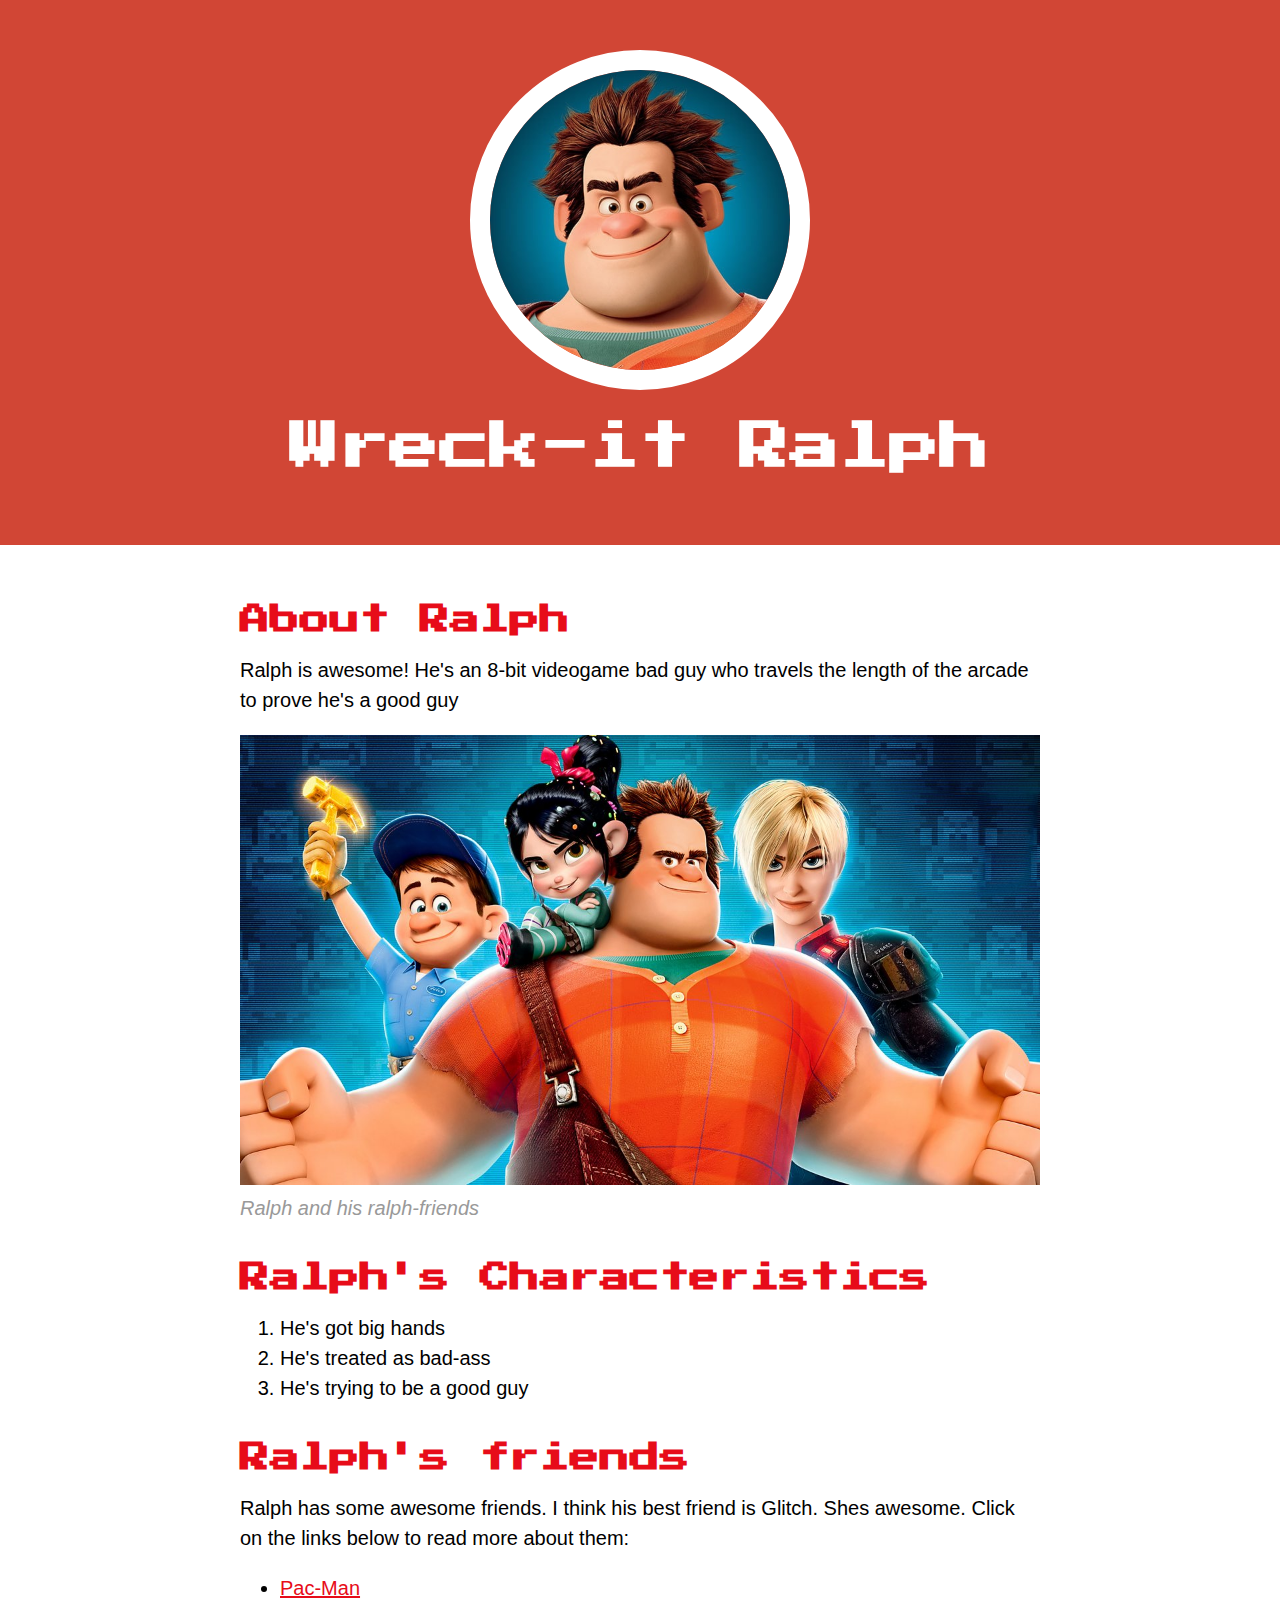
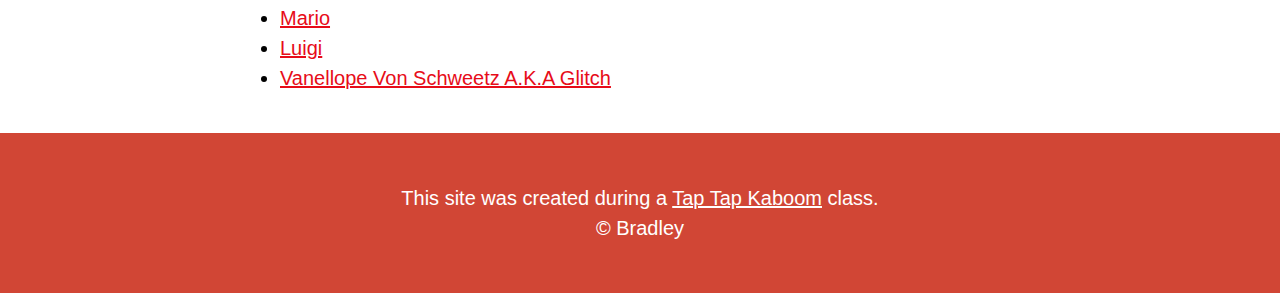
<file: index.html>
<!DOCTYPE html>
<html>
    <head>
        <title>Wreck-it Ralph</title>
        <link rel="icon" href="./img/ralph.jpeg">
        <link rel="apple-touch-icon" href="./img/ralph.jpeg">
        <link rel="preconnect" href="https://fonts.googleapis.com"> 
<link rel="preconnect" href="https://fonts.gstatic.com" crossorigin> 
<link href="https://fonts.googleapis.com/css2?family=Press+Start+2P&display=swap" rel="stylesheet">
        <link rel="stylesheet" href="css/hero.css">
    </head>
<body>
    <!-- header element -->
    <header>
        <img src="img/ralph.jpeg" alt="">
        <h1>Wreck-it Ralph</h1>
    </header>

    <!-- main element -->
    <main>
        <h2>About Ralph</h2>
        <p>Ralph is awesome! He's an 8-bit videogame bad guy 
            who travels the length of the arcade to prove he's a good guy
        </p>
        <img src="img/ralph-friends.jpeg" alt="">
        <p class="caption">Ralph and his ralph-friends</p>

        <!-- Characteristics -->
        <h2>Ralph's Characteristics</h2>
        <ol>
            <li>He's got big hands</li>
            <li>He's treated as bad-ass</li>
            <li>He's trying to be a good guy</li>
        </ol>

        <!-- Freinds -->
        <h2>Ralph's friends</h2>
        <p>Ralph has some awesome friends. I think his best friend is Glitch.
            Shes awesome. Click on the links below to read more about them:
        </p>
        <ul>
            <li><a target="_blank" href="https://en.wikipedia.org/wiki/Pac-Man">Pac-Man</a></li>
            <li><a target="_blank" href="https://en.wikipedia.org/wiki/Mario">Mario</a></li>
            <li><a target="_blank" href="https://en.wikipedia.org/wiki/Luigi">Luigi</a></li>
            <li><a target="_blank" href="https://disney.fandom.com/wiki/Vanellope_von_Schweetz">Vanellope Von Schweetz A.K.A Glitch</a></li>
        </ul>
    </main>

    <!-- Footer element -->
    <footer>
        <p>This site was created during a <a target="_blank" href="https://taptapkaboom.com">Tap Tap Kaboom</a> class.</p> &copy; Bradley
        </p>
    </footer>

</body>
</html>
</file>
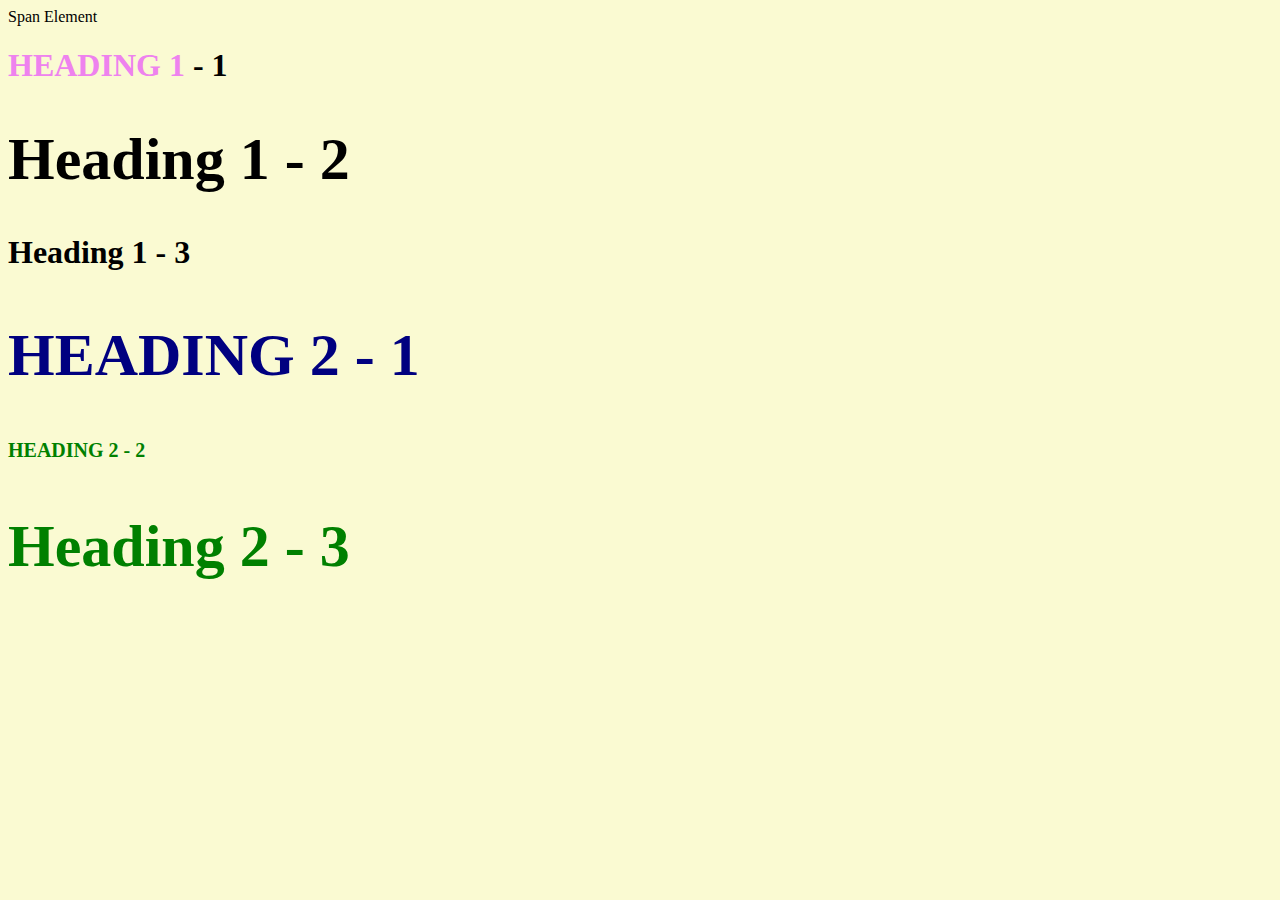
<file: style-test.html>
<!DOCTYPE html>
<html>
<head>
    <title>Style test</title>
    <link rel="stylesheet" type="text/css" href="css/test.css">
</head>
<body class="bg-color">
    <span>Span Element</span>
    <h1 class="uppercase"><span>Heading 1</span> - 1</h1>
    <h1 class="big">Heading 1 - 2</h1>
    <h1>Heading 1 - 3</h1>
    <h2 class="big uppercase">Heading 2 - 1</h2>
    <h2 class="uppercase">Heading 2 - 2</h2>
    <h2 class="big">Heading 2 - 3</h2>
</body>
</html>
</file>
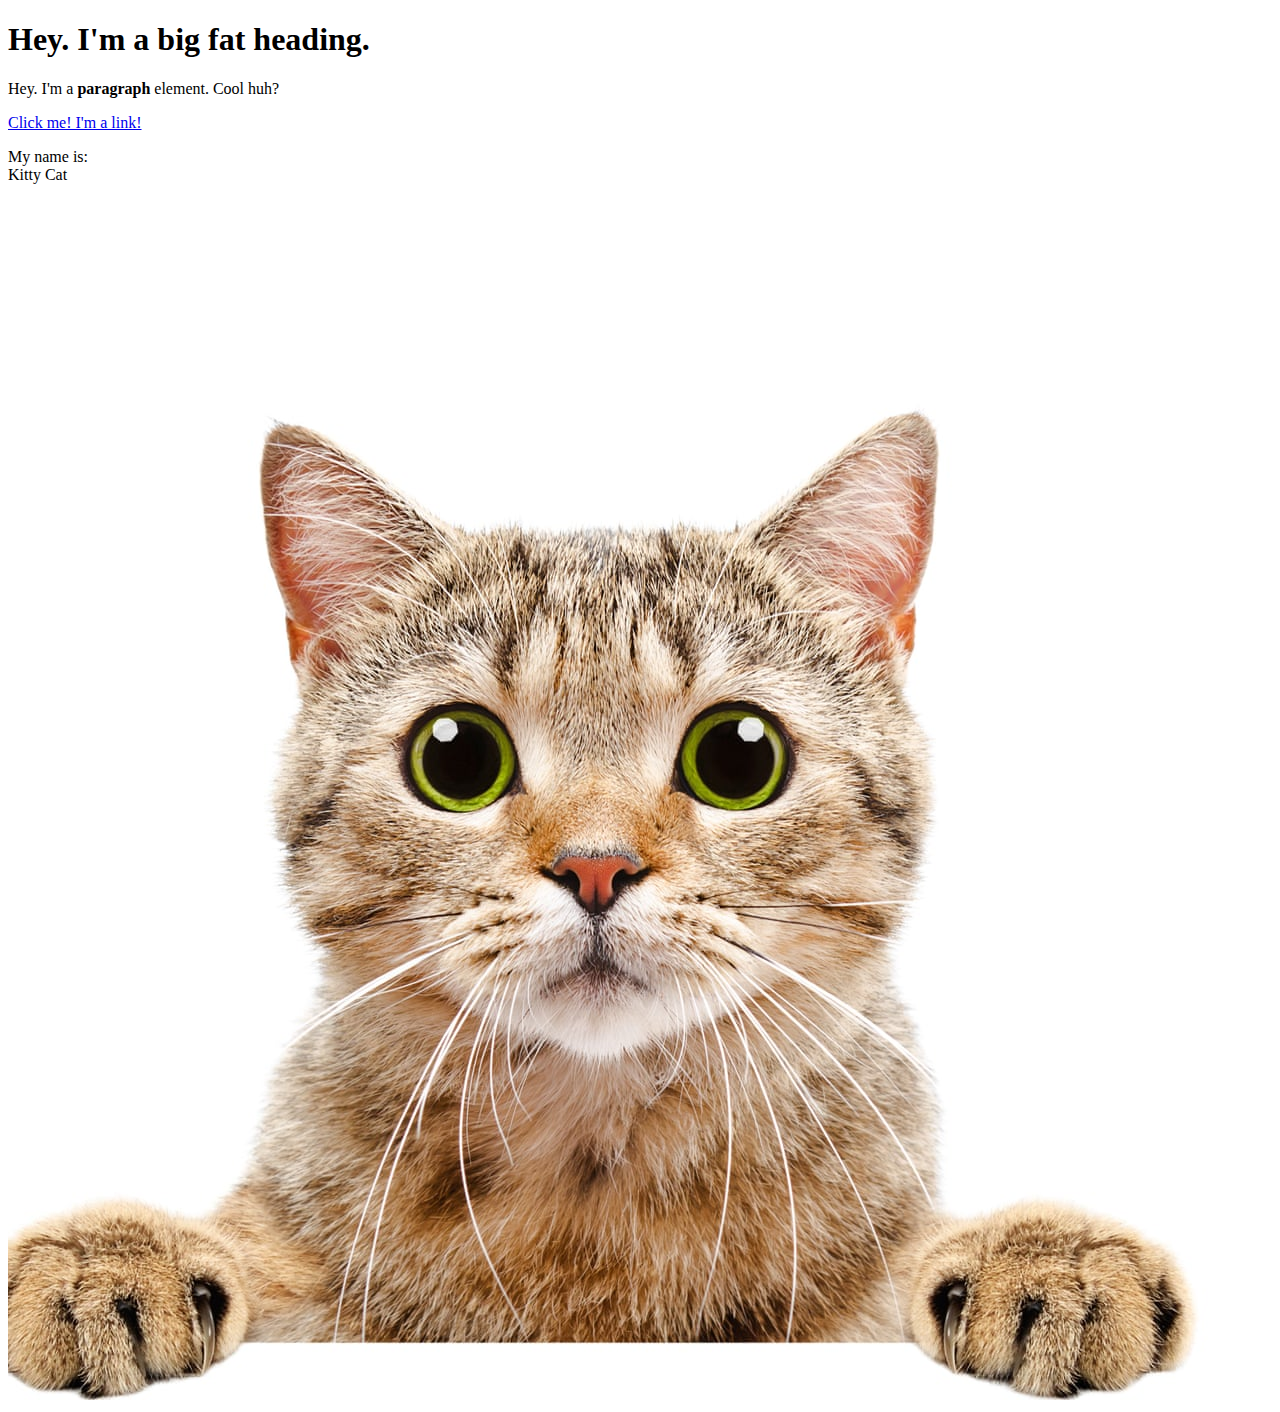
<file: test.html>
<!DOCTYPE html>
<html>
<head>
    <title>Test page</title>
</head>
<body>
    <h1> Hey. I'm a big fat heading.</h1>
    <p>Hey. I'm a <b>paragraph</b> element. Cool huh?</p>
    <a href="https://google.com" target="_blank" title="Lets go to Google">Click me! I'm a link!</a>
    <p>My name is:
        <br>Kitty Cat
    </p>
    <img src="./img/cat.jpeg" alt="">
</body>
</html>
</file>
<file: css/hero.css>
body{
    margin: 0;
    font-family: Helvetica, Arial, sans-serif;
    font-size: 20px;
    line-height: 30px;
}

header{
    background-color: #d14635;
    text-align: center;
    padding-top: 50px;
    padding-bottom: 50px;
}

h1, h2{
    font-family: 'Press Start 2P', cursive;
}

/* header styles */

header h1{
    color: white;
    font-size: 50px;
    
}

header img{
    border-radius: 170px;
    width: 300px;
    border: 20px solid white;
}

main{
    max-width: 800px;
    margin: 0 auto;
    padding: 20px;
}

main img{
    max-width: 100%;
}

h2{
    font-size: 30px;
    color: #e70c19;
    margin: 40px 0 10px;
}

a{
    color: #e70c19;
}
a:hover{
    color: white;
    background-color: #483a94;
}

footer{
    background-color: #d14635;
    text-align: center;
    color: white;
    padding: 50px;
}

footer p{
    margin: 0;
}

footer a{
    color: white;
}

footer a:hover{
    opacity: .5;
    background-color: transparent;
}

p.caption{
    color: #999;
    font-style: italic;
    margin-top: 0px;
}
</file>
<file: css/test.css>
<style type="text/css">
}
h1{
    font-size: 30px;
    color: teal;
} 

h2{
    color: red;
    font-size: 20px;
}

h2{
    color :green;
}

.big {
    font-size: 60px;
}

.uppercase {
    text-transform: uppercase;
}

.big.uppercase {
    color: navy;

}

h1 span{
    color: violet;
}

body{
    background-color: lightgoldenrodyellow;
}

</style>
</file>
